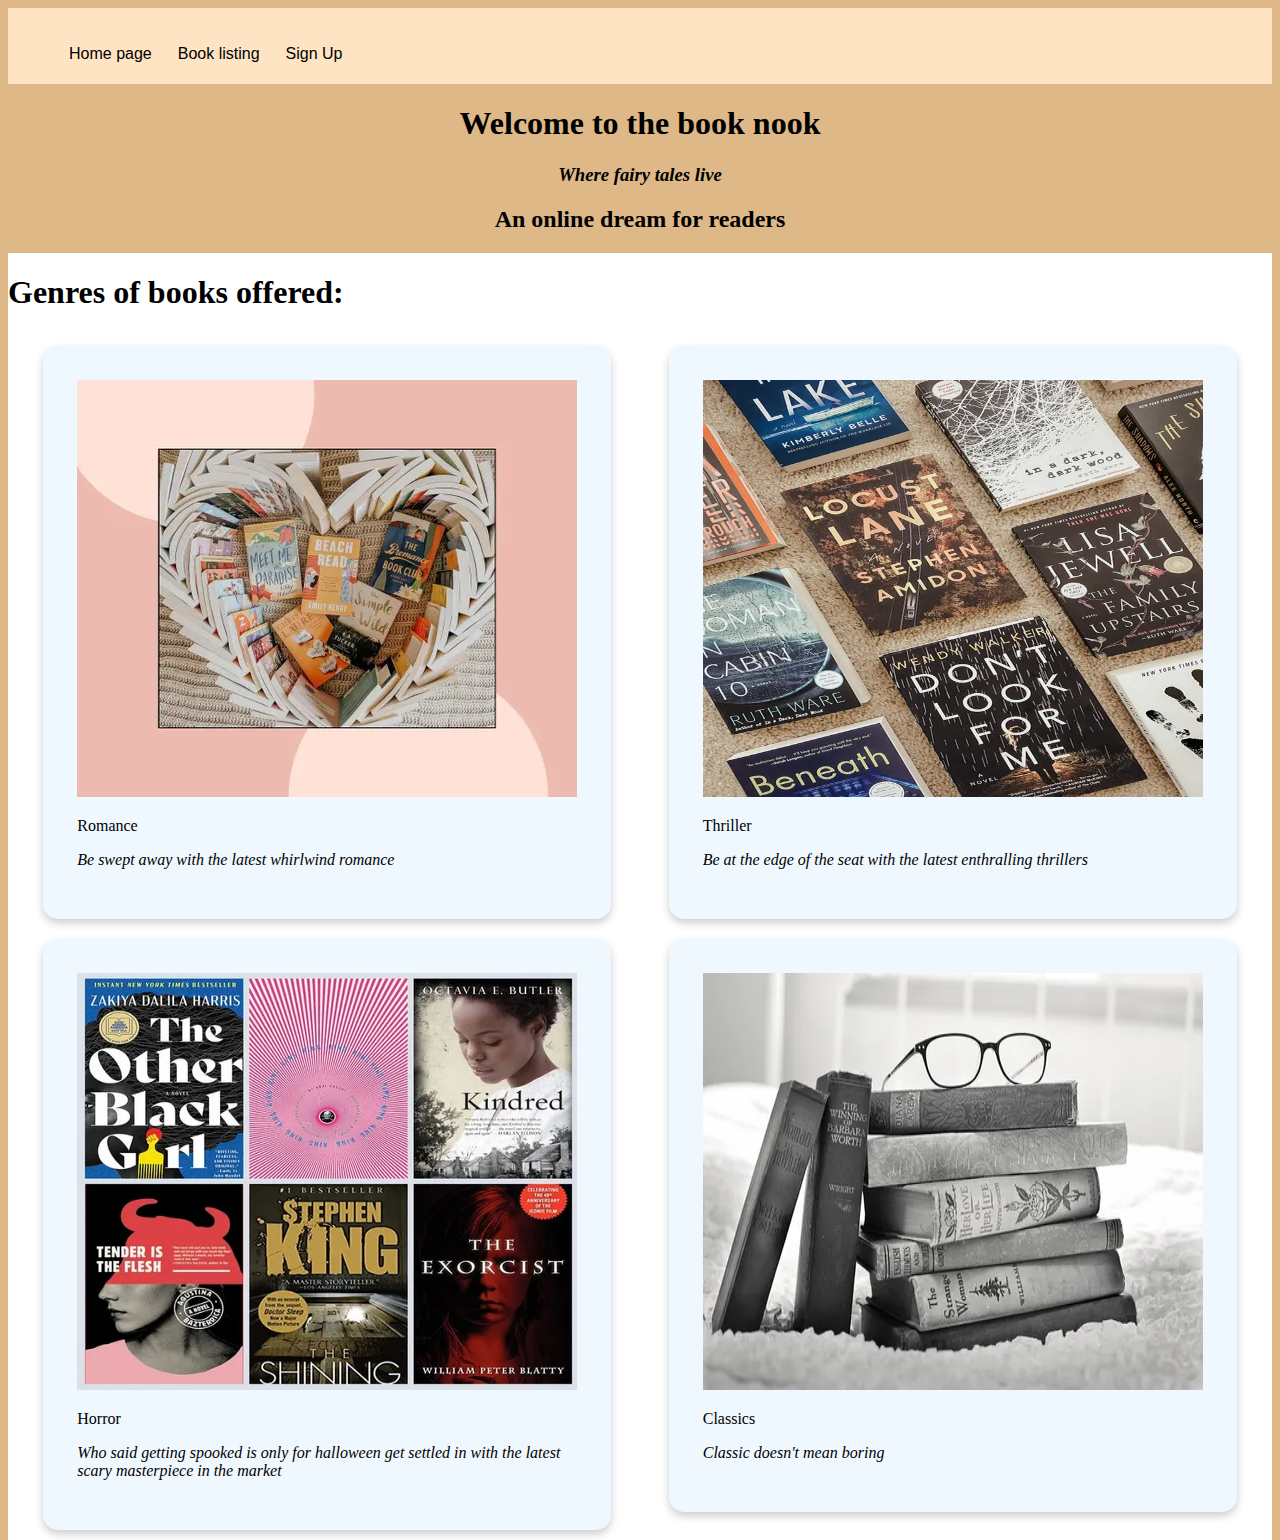
<file: index.html>
<!DOCTYPE html>
<html lang="en">
<head>
    <meta charset="UTF-8">
    <meta name="viewport" content="width=device-width, initial-scale=1.0">
    <title>Homepage</title>
    <link rel="stylesheet" href="style.css">
</head>
<body>
    <nav>
        <ul>
            <li><a href="index.html" > Home page</a></li>
            <li><a href="product.html">Book listing</a></li>
            <li><a href="signup.html">Sign Up</a></li>
        </ul>
    </nav>
    <div id="Heading">
    <h1> Welcome to the book nook  </h1>
    <h3><i> Where fairy tales live  </i></h3>
    <h2> An online dream for readers </h2>
    </div>
    <div id="Products">
        <h1>Genres of books offered:</h1>
        <div id="cards">
            <div id="card1">
                <img src="images/best-romance-books-teg-4.webp" alt="romance" srcset="" width="100%">
               <p>Romance</p>
               <p><i>Be swept away with the latest whirlwind romance</i></p>
            </div>
             <div id="card2">
                <img src="images/Thriller+Books.webp" alt="thriller" srcset="" width="500px" height="417px">
               <p>Thriller</p>
               <p><i>Be at the edge of the seat with the latest enthralling thrillers</i></p>
            </div>
             <div id="card3">
                <img src="images/horror.webp" alt="horror" srcset="" width="500px" height="417px">
               <p>Horror</p>
               <p><i>Who said getting spooked is only for halloween get settled in with the latest <br>scary masterpiece in the market</i></p>
            </div>
             <div id="card4">
             <img src="images/classic.webp" alt="classic" srcset="" width="500px" height="417px">
               <p>Classics</p>
               <p><i>Classic doesn't mean boring</i></p>
            </div>
            
        </div>
    </div>

    
</body>
</html>
</file>
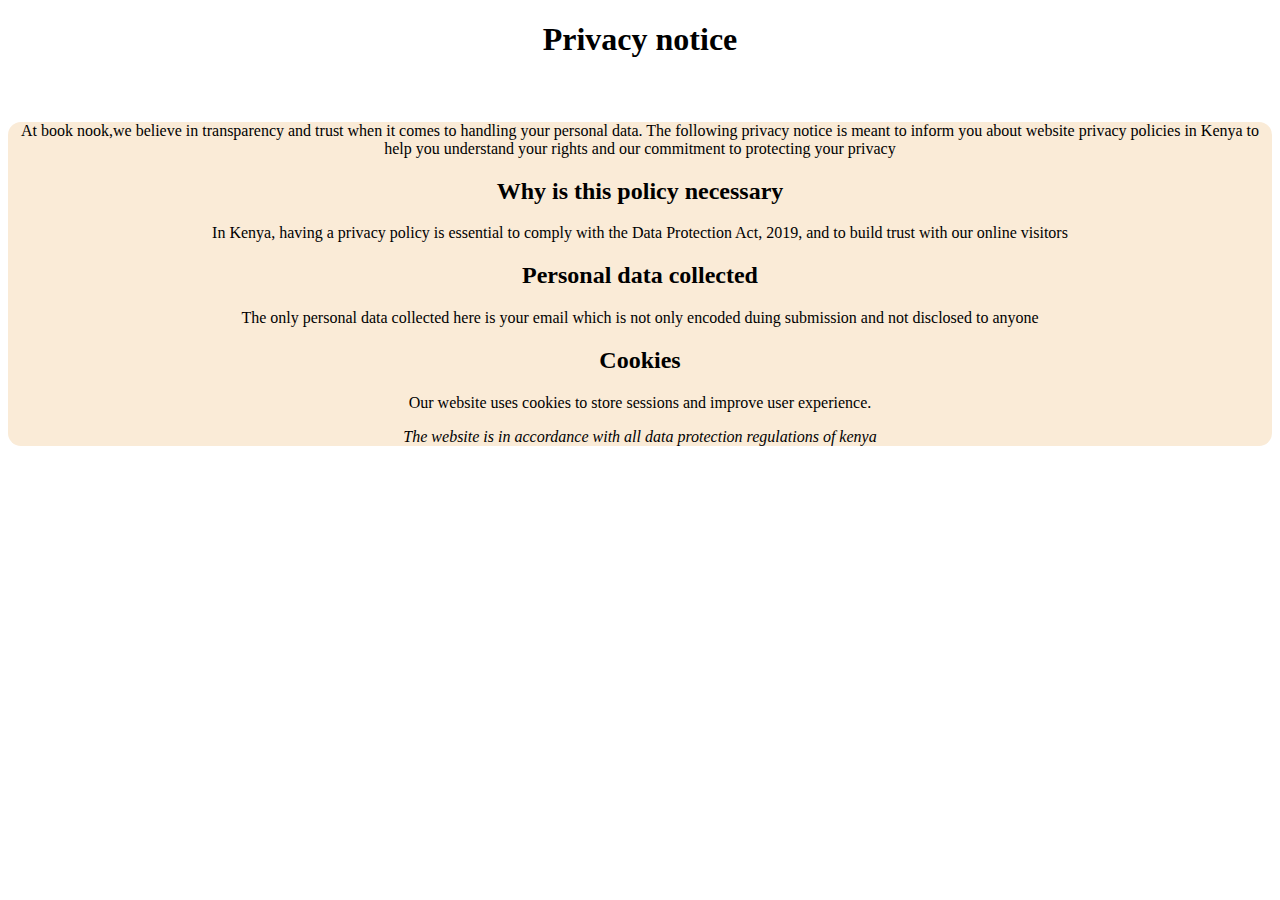
<file: privacyNotice.html>
<!DOCTYPE html>
<html lang="en">
<head>
    <meta charset="UTF-8">
    <meta name="viewport" content="width=device-width, initial-scale=1.0">
    <title>Privacy Notice</title>
    <style>
        body{
            text-align: center;
            margin-top: 12px;
            background-color: white;

        }
        div{
            background-color: antiquewhite;
            border-radius: 13px;
            margin-top: 5%;
        }
    </style>
</head>
<body>
    <h1><strong>Privacy notice</strong></h1>
    <div>
    <p>At book nook,we believe in transparency and trust when it comes to handling your personal data. The following privacy notice is meant to inform you about website privacy policies in Kenya to help you understand your rights and our commitment to protecting your privacy</p>
    <h2>Why is this policy necessary</h2>
    <p>In Kenya, having a privacy policy is essential to comply with the Data Protection Act, 2019, and to build trust with our online visitors</p>
    <h2>Personal data collected</h2>
    <p>The only personal data collected here is your email which is not only encoded duing submission and not disclosed to anyone</p>
     <h2>Cookies</h2>
     <p>Our website uses cookies to store sessions and improve user experience.</p>
     <p><i>The website is in accordance with all data protection regulations  of kenya </i></p>
     </div>
    </body>
</html>
</file>
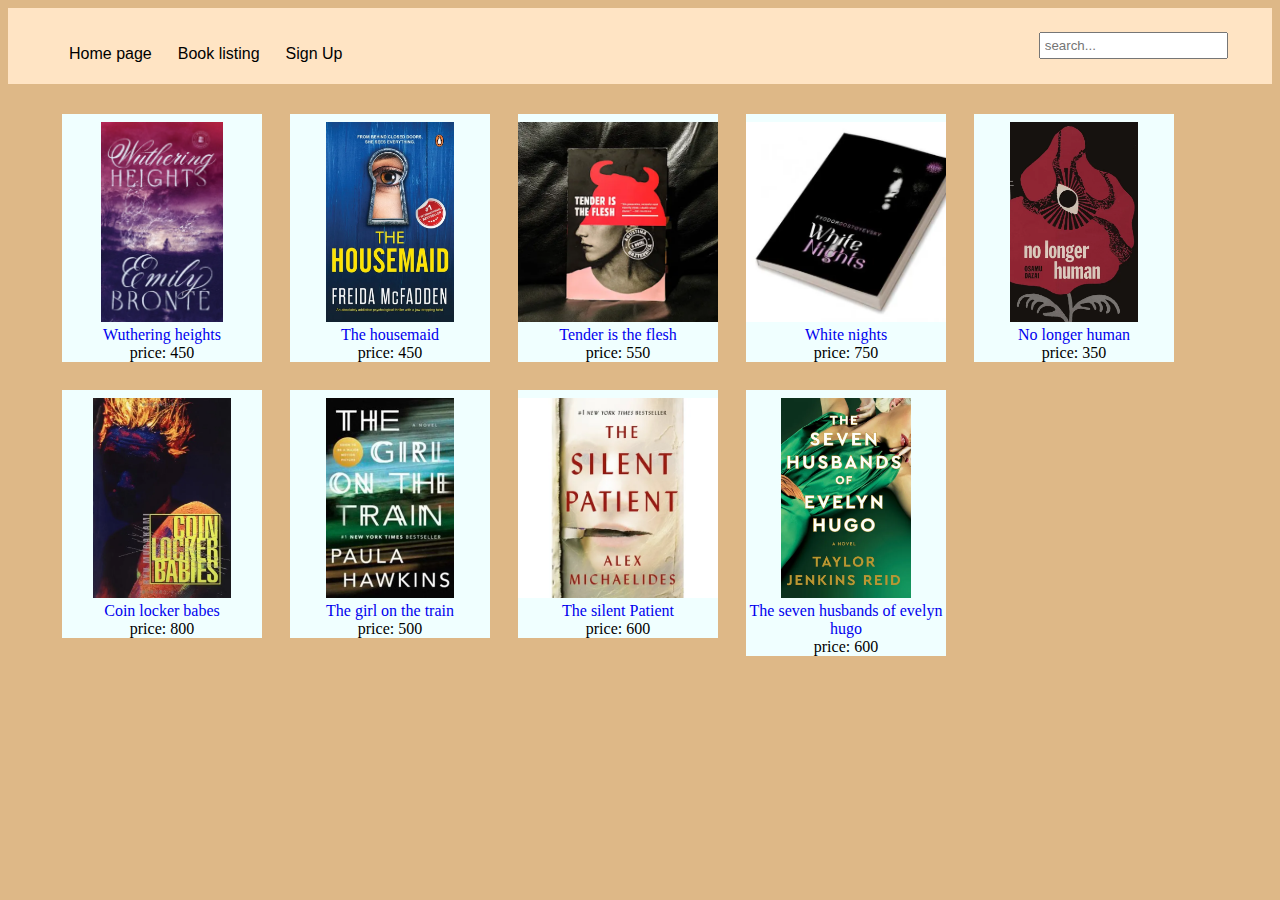
<file: product.html>
<!DOCTYPE html>
<html lang="en">
<head>
    <meta charset="UTF-8">
    <meta name="viewport" content="width=device-width, initial-scale=1.0">
    <title>Document</title>
    <link rel="stylesheet" href="style.css">
</head>
<body>
     <nav>
        <ul>
            <li><a href="index.html"> Home page</a></li>
            <li><a href="product.html">Book listing</a></li>
            <li><a href="signup.html">Sign Up</a></li>
            <input type="text" id="myinput" placeholder="search..." onkeyup="search()">
           
        </ul>
        
    </nav>
</body>
<ul id="Blist">
            <div id="Book">
            <li id="wh"><img src="images/wuthering heightd.webp" alt="wuthering heights" ></li>
            <label for="wh"><a href="#">Wuthering heights</a> <br> price: 450</label>
        </div>
            <div id="Book1">
            <li id="housemaid"><img src="images/housemaid.webp" alt="the housemaid"></li>
            <label for="housemaid"><a href="#">The housemaid </a> <br> price: 450</label>
        </div>
            <div id="Book2">
            <li id="TITF"><img src="images/TenderIsTheFleshIG.webp" alt=""></li>
            <label for="TITF"><a href="#">Tender is the flesh</a> <br> price: 550</label>
        </div>
            <div id="Book3">
            <li id="wn"><img src="images/white nights.webp" alt=""></a></li>
            <label for="wn"><a href="#">White nights </a><br> price: 750 </label>
        </div>
            <div id="Book4">
            <li id="no longer"><img src="images/dazai_no_longer_human_jacket_front-1.webp" alt=""></li>
            <label for="no longer"><a href="#">No longer human </a><br> price: 350</label>
          </div>
            <div id="Book5">
            <li id="coinLocker"><img src="images/clb.webp" alt=""></li>
            <label for="coinLocker"><a href="#">Coin locker babes</a> <br> price: 800</label>
        </div>
            <div id="Book6">
            <li id="train"><img src="images/tgott.webp" alt=""></li>
            <label for="train"><a href="#">The girl on the train</a> <br> price: 500 </label>
        </div>
            <div id="Book7">
            <li id="patient"><img src="images/silent patient.webp" alt=""></li>
            <label for="patient"><a href="#">The silent Patient </a><br> price: 600</label>
        </div>
            <div id="Book8">
            <li id="evelyn"><img src="images/seven husbands.webp" alt=""></li>
            <label for="evelyn"><a href="#">The seven husbands of evelyn hugo </a><br> price: 600</label>
        </div>
        </ul> 
<script src="js.js"></script>
</html>
</file>
<file: style.css>
nav{
    overflow: hidden;
    background-color: bisque;
    padding: 8px;
}
nav li{
    float: left;
    display: block;
    overflow: hidden;
    padding: 5px;
    margin: 8px;

}
nav li a{
    color: #000;
    font: 1em sans-serif;
    text-decoration: none;
}
nav li a:hover{
    color: aliceblue;
    padding: 5px;
}
nav #myinput{
    float: right;
    margin-right: 3%;
    padding-left: 24px;
    padding: 4px;

}
nav #myinput:hover{
    border-color: white;
}

body{
    background-color: burlywood;
    text-align: justify;
}
#Heading{
    box-sizing: content-box;
    text-align: center;
}
#Products{
    background-color:white;
    width: 100%;
    margin: 0%;
    float: left;
    

}
#cards{
    margin: 2%;
}
#card1,#card3{
    background-color: aliceblue;
    padding: 34px;
    box-shadow: 0 4px 8px 0 rgba(0,0,0,0.2);
    transition: 0.3s;
    float: left;
    margin: 10px;
    border-radius: 15px;
}
#card2,#card4{
    background-color: aliceblue;
    padding: 34px;
    box-shadow: 0 4px 8px 0 rgba(0,0,0,0.2);
    transition: 0.3s;
    float:right;
    margin: 10px;
    border-radius: 15px;
    
}
#card4:hover,#card1:hover,#card2:hover,#card3:hover{box-shadow: 0 16px 32px 0 rgba(0,0,0,0.2);}

.signup{
    margin: 20px auto;
    padding: 40px 50px;
    background-color: antiquewhite;
    text-align:center ;
    border-radius: 10px;
    box-sizing: border-box;
    width:100%;
    max-width: 500px;
}

.signup input{
    padding: 10px;
    margin: 10px 0;
    border-radius: 5px;
    border: 1px solid #ccc;
    box-sizing: border-box;
    width:100%;
}
.signup button{
    background-color: white;
    color: black;
    border-radius: 5px;
    width: 100%;
    padding: 12px;
    margin-top: 15px;

}
.signup button:hover{
    background-color: aqua;
}
fieldset input{
    align-items: center;
}
#Blist div{
    background-color: azure;
    float: left;
    align-items: center;
    text-align: center;
    overflow: hidden;
    text-decoration: none;
    width: 200px;
    margin: 14px;
}
#Blist a{
    text-decoration: none;
}
#Blist img{
    height: 200px;
    padding-top: 8px;
    
}
/* ===== Mobile Responsive Styles ===== */

/* Target screens smaller than 768px (tablets and phones) */
@media screen and (max-width: 768px) {
  
  /* 1. Fix viewport scaling */
  html {
    font-size: 14px; /* Base font size for mobile */
  }
  
  /* 2. Navigation adjustments */
  nav {
    padding: 0.5rem 1rem;
    flex-direction: column;
    align-items: flex-start;
  }
  
  .logo {
    font-size: 1.5rem;
    margin-bottom: 0.5rem;
  }
  
  .nav li {
    flex-direction: column;
    width: 100%;
    gap: 0.5rem;
  }
  
  .nav li {
    width: 100%;
  }
  
  .nav li a {
    display: block;
    padding: 0.75rem;
    border-radius: 5px;
  }
  
  /* 3. Dropdown menu fixes for mobile */
  .dropdown {
    position: static; /* Change from absolute to normal flow */
  }
  
  .dropdown-content {
    position: static;
    width: 100%;
    box-shadow: none;
    border-left: 3px solid #e60073;
    margin-top: 0.25rem;
  }
  
  .dropdown-content a {
    padding: 0.5rem 1rem;
  }
  
  /* 4. Main content area adjustments */
  .content {
    padding: 1rem;
    margin: 0.5rem;
  }
  
  h1 {
    font-size: 1.8rem;
    line-height: 1.3;
  }
  
  h2 {
    font-size: 1.5rem;
  }
  
  h3 {
    font-size: 1.2rem;
  }
  
  /* 5. Image responsiveness */
  img {
    max-width: 100%;
    height: auto;
  }
  
  /* 6. Form adjustments */
  form {
    padding: 1rem;
  }
  
  input[type="text"],
  input[type="email"],
  textarea {
    width: 100%;
    margin: 0.5rem 0;
  }
  
  /* 7. Table adjustments */
  table {
    display: block;
    overflow-x: auto;
    white-space: nowrap;
  }
  
  /* 8. Specific page adjustments */
  /* Home page sections */
  .section {
    padding: 1rem;
    margin: 1rem 0;
  }
 
  
  /* Contact page specific */
  .contact-container {
    flex-direction: column;
  }
  
  .contact-info, .contact-form {
    width: 100%;
    margin-bottom: 1.5rem;
  }
}
.signup {
        width: 95%; /* Use almost full screen width */
        max-width: none; /* Remove the desktop max-width */
        margin: 10px auto; /* Less margin on mobile */
        padding: 25px 20px; /* Much smaller padding for mobile */
    }
    
    .signup input {
        padding: 14px; /* Even larger for mobile touch targets */
        margin: 12px 0; /* More spacing between fields */
        font-size: 16px; /* Prevents iOS zoom */
    }
    
    .signup button {
        padding: 16px; /* Larger for easy tapping */
        font-size: 18px; /* More readable on mobile */
        font-weight: bold;
    }
}

/* ===== Extra Small Devices (Phones < 480px) ===== */
@media screen and (max-width: 480px) {
  html {
    font-size: 13px;
  }
  
  nav {
    padding: 0.5rem;
  }
  
  .content {
    padding: 0.75rem;
    margin: 0.25rem;
  }
  
  h1 {
    font-size: 1.6rem;
  }
  
  /* Stack any side-by-side elements */
  .row, .flex-container {
    flex-direction: column;
  }
  
  .col, .flex-item {
    width: 100%;
    margin-bottom: 1rem;
  }
 .signup {
        width: 98%; /* Almost edge-to-edge */
        padding: 20px 15px; /* Minimal padding */
        margin: 5px auto; /* Very little margin */
    }
    
.signup h2, 
.signup legend {
        font-size: 1.4rem; /* Smaller heading on tiny screens */
    }
}  


/* ===== Fix for mobile touch targets ===== */
@media (hover: none) and (pointer: coarse) {
  /* Make buttons and links easier to tap on touch screens */
  button, 
  .nav li a,
  .dropdown-content a,
  input[type="submit"] {
    min-height: 44px; /* Apple's recommended minimum touch target */
    min-width: 44px;
    padding: 12px;
  }
}
</file>
